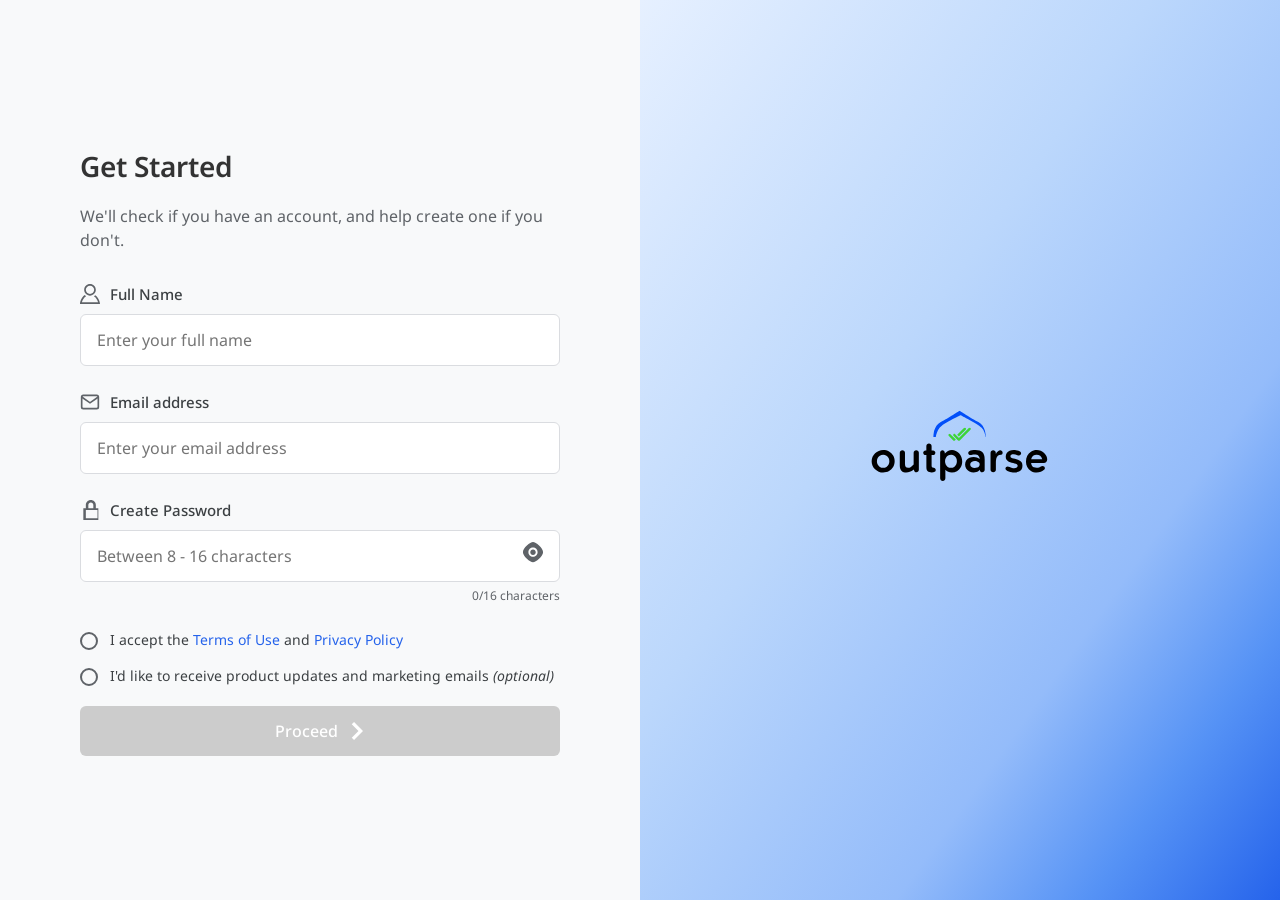
<file: index.html>
<!DOCTYPE html>
<html lang="en">
<head>
<meta charset="UTF-8">
<meta name="viewport" content="width=device-width, initial-scale=1.0">
<title>Outparse - Free Proofreading Tool | Check Spelling, Grammar & Tone</title>
<link href="https://fonts.googleapis.com/css2?family=Noto+Sans:wght@400;500;700&display=swap" rel="stylesheet">
<style>
:root {
--primary-color: #2563eb;
--success-color: #10b981;
--gradient: linear-gradient(
to bottom right,
rgba(230, 240, 255, 1) 0%,
rgba(187, 215, 252, 1) 40%,
rgba(137, 181, 250, 0.9) 70%,
rgba(77, 141, 245, 0.95) 85%,
rgba(37, 99, 235, 1) 100%
);
--text-color: #1f2937;
--white: #ffffff;
--error-color: #dc2626;
}
* {
margin: 0;
padding: 0;
box-sizing: border-box;
font-family: 'Noto Sans', sans-serif;
}
body {
background-color: #f8f9fa;
color: #212529;
line-height: 1.6;
min-height: 100vh;
}
.container {
display: flex;
flex-wrap: wrap;
min-height: 100vh;
}
.left-column {
flex: 1;
min-width: 300px;
padding: 40px;
display: flex;
flex-direction: column;
justify-content: center;
}
.right-column {
flex: 1;
min-width: 300px;
background: var(--gradient);
display: flex;
align-items: center;
justify-content: center;
padding: 40px;
}
.logo-container {
text-align: center;
}
.logo-container img {
max-width: 180px;
height: auto;
}
.content {
max-width: 480px;
width: 100%;
margin: 0 auto;
}
h1 {
color: #333;
font-size: 28px;
margin-bottom: 16px;
font-weight: 600;
text-align: left;
}
p {
color: #5f6368;
margin-bottom: 30px;
font-size: 16px;
line-height: 1.5;
text-align: left;
}
.form-group {
margin-bottom: 24px;
position: relative;
}
.label {
display: flex;
align-items: center;
margin-bottom: 8px;
font-weight: 500;
color: #3c4043;
font-size: 15px;
}
.label svg {
margin-right: 10px;
fill: #5f6368;
}
input[type="email"],
input[type="text"],
input[type="password"] {
width: 100%;
padding: 14px 16px;
border: 1px solid #dadce0;
border-radius: 6px;
font-size: 16px;
transition: all 0.3s;
}
input[type="email"]:focus,
input[type="text"]:focus,
input[type="password"]:focus {
border-color: #1a73e8;
outline: none;
box-shadow: 0 0 0 3px rgba(26,115,232,0.1);
}
.password-container {
position: relative;
width: 100%;
}
.password-toggle {
position: absolute;
right: 16px;
top: 50%;
transform: translateY(-50%);
cursor: pointer;
}
.password-toggle svg {
width: 22px;
height: 22px;
fill: #5f6368;
}
.error-message {
color: var(--error-color);
font-size: 13px;
margin-top: 6px;
display: none;
}
.char-count {
font-size: 12px;
color: #5f6368;
text-align: right;
margin-top: 4px;
}
.char-count.error {
color: var(--error-color);
}
.checkbox-group {
margin: 20px 0;
}
.checkbox-container {
display: flex;
align-items: center;
justify-content: left;
margin-bottom: 15px;
}
.checkbox-container input {
margin-right: 12px;
margin-top: 3px;
min-width: 18px;
min-height: 18px;
-webkit-appearance: none;
-moz-appearance: none;
appearance: none;
border: 2px solid #5f6368;
border-radius: 50%;
outline: none;
transition: all 0.2s;
cursor: pointer;
position: relative;
}
.checkbox-container input:checked {
background-color: var(--primary-color);
border-color: var(--primary-color);
}
.checkbox-container input:checked::before {
content: "";
position: absolute;
left: 3px;
top: 3px;
width: 8px;
height: 8px;
border-radius: 50%;
background-color: white;
}
.checkbox-container label {
font-size: 14px;
line-height: 1.4;
color: #3c4043;
cursor: pointer;
}
.checkbox-container a {
color: var(--primary-color);
text-decoration: none;
}
.checkbox-container a:hover {
text-decoration: underline;
}
button {
background-color: #1a73e8;
color: white;
border: none;
border-radius: 6px;
padding: 14px 24px;
font-size: 16px;
font-weight: 500;
cursor: pointer;
width: 100%;
display: flex;
align-items: center;
justify-content: center;
transition: all 0.3s;
margin-top: 10px;
}
button:hover {
background-color: #1765cc;
transform: translateY(-1px);
box-shadow: 0 2px 8px rgba(26,115,232,0.3);
}
button:disabled {
background-color: #cccccc;
cursor: not-allowed;
transform: none;
box-shadow: none;
}
button.success {
background-color: var(--success-color);
}
button svg {
margin-left: 10px;
fill: white;
}
.loading-spinner {
display: inline-block;
width: 18px;
height: 18px;
margin-left: 10px;
border: 2px solid rgba(255,255,255,0.3);
border-radius: 50%;
border-top-color: white;
animation: spin 1s ease-in-out infinite;
}
@keyframes spin {
to { transform: rotate(360deg); }
}
@media (max-width: 768px) {
.logo-container img {
max-width: 120px;
}
.left-column, .right-column {
flex: 100%;
min-height: auto;
order: 2;
}
.right-column {
padding: 60px 40px;
order: 1;
}
.content {
max-width: 100%;
}
}
@media (max-width: 480px) {
.left-column {
padding: 30px 20px;
}
h1 {
font-size: 24px;
}
}
</style>
</head>
<body>
<div class="container">
<div class="left-column">
<div class="content">
<h1>Get Started</h1>
<p>We'll check if you have an account, and help create one if you don't.</p>
<form id="signupForm">
<div class="form-group">
<div class="label">
<svg xmlns="http://www.w3.org/2000/svg" width="20" height="20" viewBox="0 0 24 24">
<path d="M12 2c2.757 0 5 2.243 5 5.001 0 2.756-2.243 5-5 5s-5-2.244-5-5c0-2.758 2.243-5.001 5-5.001zm0-2c-3.866 0-7 3.134-7 7.001 0 3.865 3.134 7 7 7s7-3.135 7-7c0-3.867-3.134-7.001-7-7.001zm6.369 13.353c-.497.498-1.057.931-1.658 1.302 2.872 1.874 4.378 5.083 4.972 7.346h-19.387c.572-2.29 2.058-5.503 4.973-7.358-.603-.374-1.162-.811-1.658-1.312-4.258 3.072-5.611 8.506-5.611 10.669h24c0-2.142-1.44-7.557-5.631-10.647z"/>
</svg>
<span>Full Name</span>
</div>
<input type="text" id="fullName" placeholder="Enter your full name" required maxlength="50">
<div class="error-message" id="nameError">Name can only contain letters and spaces</div>
</div>
<div class="form-group">
<div class="label">
<svg xmlns="http://www.w3.org/2000/svg" width="20" height="20" viewBox="0 0 24 24">
<path d="M4 4h16c1.1 0 2 .9 2 2v12c0 1.1-.9 2-2 2H4c-1.1 0-2-.9-2-2V6c0-1.1.9-2 2-2z" fill="none" stroke="#5f6368" stroke-width="2"/>
<path d="M22 6l-10 7L2 6" fill="none" stroke="#5f6368" stroke-width="2"/>
</svg>
<span>Email address</span>
</div>
<input type="email" id="email" placeholder="Enter your email address" required>
<div class="error-message" id="emailError">Please enter a valid email address</div>
</div>
<div class="form-group">
<div class="label">
<svg xmlns="http://www.w3.org/2000/svg" width="20" height="20" viewBox="0 0 24 24">
<path d="M19 10v-4c0-3.313-2.687-6-6-6s-6 2.687-6 6v4h-3v14h18v-14h-3zm-9-4c0-1.654 1.346-3 3-3s3 1.346 3 3v4h-6v-4zm11 16h-14v-10h14v10z"/>
</svg>
<span>Create Password</span>
</div>
<div class="password-container">
<input type="password" id="password" placeholder="Between 8 - 16 characters" required maxlength="16">
<span class="password-toggle" onclick="togglePassword()">
<svg xmlns="http://www.w3.org/2000/svg" viewBox="0 0 24 24" id="toggle-icon" width="22" height="22">
<path d="M12 9c1.654 0 3 1.346 3 3s-1.346 3-3 3-3-1.346-3-3 1.346-3 3-3zm0-2c-2.762 0-5 2.239-5 5s2.238 5 5 5 5-2.239 5-5-2.238-5-5-5zm11 5c0 4.418-8 11-11 11s-11-6.582-11-11 8-11 11-11 11 6.582 11 11z"/>
</svg>
</span>
</div>
<div class="char-count" id="passwordCount">0/16 characters</div>
<div class="error-message" id="passwordError">Password must be 8-16 characters</div>
</div>
<div class="checkbox-group">
<div class="checkbox-container">
<input type="checkbox" id="termsCheckbox" required>
<label for="termsCheckbox">I accept the <a href="https://outparse.com/terms.html" target="_blank">Terms of Use</a> and <a href="https://outparse.com/privacy.html" target="_blank">Privacy Policy</a></label>
</div>
<div class="checkbox-container">
<input type="checkbox" id="marketingCheckbox">
<label for="marketingCheckbox">I'd like to receive product updates and marketing emails <em>(optional)</em></label>
</div>
<div class="error-message" id="termsError">You must accept the Terms and Privacy Policy</div>
</div>
<button type="submit" id="submitBtn" disabled>
<span id="buttonText">Proceed</span>
<span id="buttonSpinner" class="loading-spinner" style="display:none;"></span>
<svg id="buttonIcon" xmlns="http://www.w3.org/2000/svg" width="18" height="18" viewBox="0 0 24 24">
<path d="M5 3l3.057-3 11.943 12-11.943 12-3.057-3 9-9z"/>
</svg>
</button>
</form>
</div>
</div>
<div class="right-column">
<div class="logo-container">
<img src="/assets/images/logo-light.svg" alt="Outparse Logo">
</div>
</div>
</div>

<script>
// Password toggle functionality
function togglePassword() {
const passwordField = document.getElementById('password');
const toggleIcon = document.getElementById('toggle-icon');
if (passwordField.type === 'password') {
passwordField.type = 'text';
toggleIcon.innerHTML = '<path d="M11.885 14.988l3.104-3.098.011.11c0 1.654-1.346 3-3 3l-.115-.012zm8.048-8.032l-3.274 3.268c.212.554.341 1.149.341 1.776 0 2.757-2.243 5-5 5-.631 0-1.229-.13-1.785-.344l-2.377 2.372c1.276.588 2.671.972 4.177.972 7.733 0 11.985-8.449 11.985-8.449s-1.415-2.478-4.067-4.595zm1.431-3.536l-18.619 18.58-1.382-1.422 3.455-3.447c-3.022-2.45-4.818-5.58-4.818-5.58s4.446-7.551 12.015-7.551c1.825 0 3.456.426 4.886 1.075l3.081-3.075 1.382 1.42zm-13.751 10.922l1.519-1.515c-.077-.264-.132-.538-.132-.827 0-1.654 1.346-3 3-3 .291 0 .567.055.833.134l1.518-1.515c-.704-.382-1.496-.619-2.351-.619-2.757 0-5 2.243-5 5 0 .852.235 1.641.613 2.342z"/>';
} else {
passwordField.type = 'password';
toggleIcon.innerHTML = '<path d="M12 9c1.654 0 3 1.346 3 3s-1.346 3-3 3-3-1.346-3-3 1.346-3 3-3zm0-2c-2.762 0-5 2.239-5 5s2.238 5 5 5 5-2.239 5-5-2.238-5-5-5zm11 5c0 4.418-8 11-11 11s-11-6.582-11-11 8-11 11-11 11 6.582 11 11z"/>';
}
}

// Form validation
const form = document.getElementById('signupForm');
const fullNameInput = document.getElementById('fullName');
const emailInput = document.getElementById('email');
const passwordInput = document.getElementById('password');
const termsCheckbox = document.getElementById('termsCheckbox');
const submitBtn = document.getElementById('submitBtn');
const passwordCount = document.getElementById('passwordCount');
const buttonText = document.getElementById('buttonText');
const buttonIcon = document.getElementById('buttonIcon');
const buttonSpinner = document.getElementById('buttonSpinner');

// Character count for password
passwordInput.addEventListener('input', function() {
const count = this.value.length;
passwordCount.textContent = `${count}/16 characters`;
if (count > 16) {
passwordCount.classList.add('error');
} else {
passwordCount.classList.remove('error');
}
validateForm();
});

// Form field validation
fullNameInput.addEventListener('input', validateName);
emailInput.addEventListener('input', validateEmail);
passwordInput.addEventListener('input', validatePassword);
termsCheckbox.addEventListener('change', function() {
document.getElementById('termsError').style.display = this.checked ? 'none' : 'block';
validateForm();
});

function validateName() {
const nameRegex = /^[a-zA-Z\s]*$/;
const errorElement = document.getElementById('nameError');
if (!nameRegex.test(fullNameInput.value)) {
errorElement.style.display = 'block';
return false;
} else {
errorElement.style.display = 'none';
return true;
}
}

function validateEmail() {
const emailRegex = /^[^\s@]+@[^\s@]+\.[^\s@]+$/;
const errorElement = document.getElementById('emailError');
if (!emailRegex.test(emailInput.value)) {
errorElement.style.display = 'block';
return false;
} else {
errorElement.style.display = 'none';
return true;
}
}

function validatePassword() {
const errorElement = document.getElementById('passwordError');
if (passwordInput.value.length < 8 || passwordInput.value.length > 16) {
errorElement.style.display = 'block';
return false;
} else {
errorElement.style.display = 'none';
return true;
}
}

function validateForm() {
const isNameValid = validateName();
const isEmailValid = validateEmail();
const isPasswordValid = validatePassword();
const isTermsAccepted = termsCheckbox.checked;

// Enable/disable submit button based on validation
if (isNameValid && isEmailValid && isPasswordValid && isTermsAccepted) {
submitBtn.disabled = false;
} else {
submitBtn.disabled = true;
}
}

// Form submission handler
form.addEventListener('submit', function(e) {
e.preventDefault();
  
if (!validateName() || !validateEmail() || !validatePassword() || !termsCheckbox.checked) {
return;
}

// Show loading state
buttonText.textContent = 'Signing you up';
buttonIcon.style.display = 'none';
buttonSpinner.style.display = 'inline-block';
submitBtn.disabled = true;

// Get form values
const formData = {
fullName: fullNameInput.value,
email: emailInput.value,
password: passwordInput.value,
acceptedTerms: true,
marketingOptIn: document.getElementById('marketingCheckbox').checked,
timestamp: new Date().toISOString()
};

// Send data to Google Apps Script
sendDataToGoogleSheet(formData);
});

function sendDataToGoogleSheet(data) {
// Replace with your Google Apps Script web app URL
const scriptUrl = 'https://script.google.com/macros/s/AKfycbw4DhqD0QPPDNDDaPZ0cyZd_jAD_RbwLmdqai1QTA-4RT7e6cpZYPE4U2Na1K-nWGaaOA/exec';
  
fetch(scriptUrl, {
method: 'POST',
mode: 'no-cors',
headers: {
'Content-Type': 'application/json',
},
body: JSON.stringify(data)
})
.then(() => {
// Show success state
buttonText.textContent = 'Successful';
buttonSpinner.style.display = 'none';
buttonIcon.innerHTML = '<path d="M9 16.17L4.83 12l-1.42 1.41L9 19 21 7l-1.41-1.41L9 16.17z"/>';
submitBtn.classList.add('success');
submitBtn.disabled = true;
})
.catch(error => {
console.error('Error:', error);
alert('There was an error. Please try again.');
// Reset button state
buttonText.textContent = 'Proceed';
buttonSpinner.style.display = 'none';
buttonIcon.style.display = 'inline-block';
buttonIcon.innerHTML = '<path d="M5 3l3.057-3 11.943 12-11.943 12-3.057-3 9-9z"/>';
submitBtn.disabled = false;
});
}

// Validate form on all input changes
document.querySelectorAll('input').forEach(input => {
input.addEventListener('input', function() {
validateForm();
});
});
</script>
</body>
</html>
</file>
